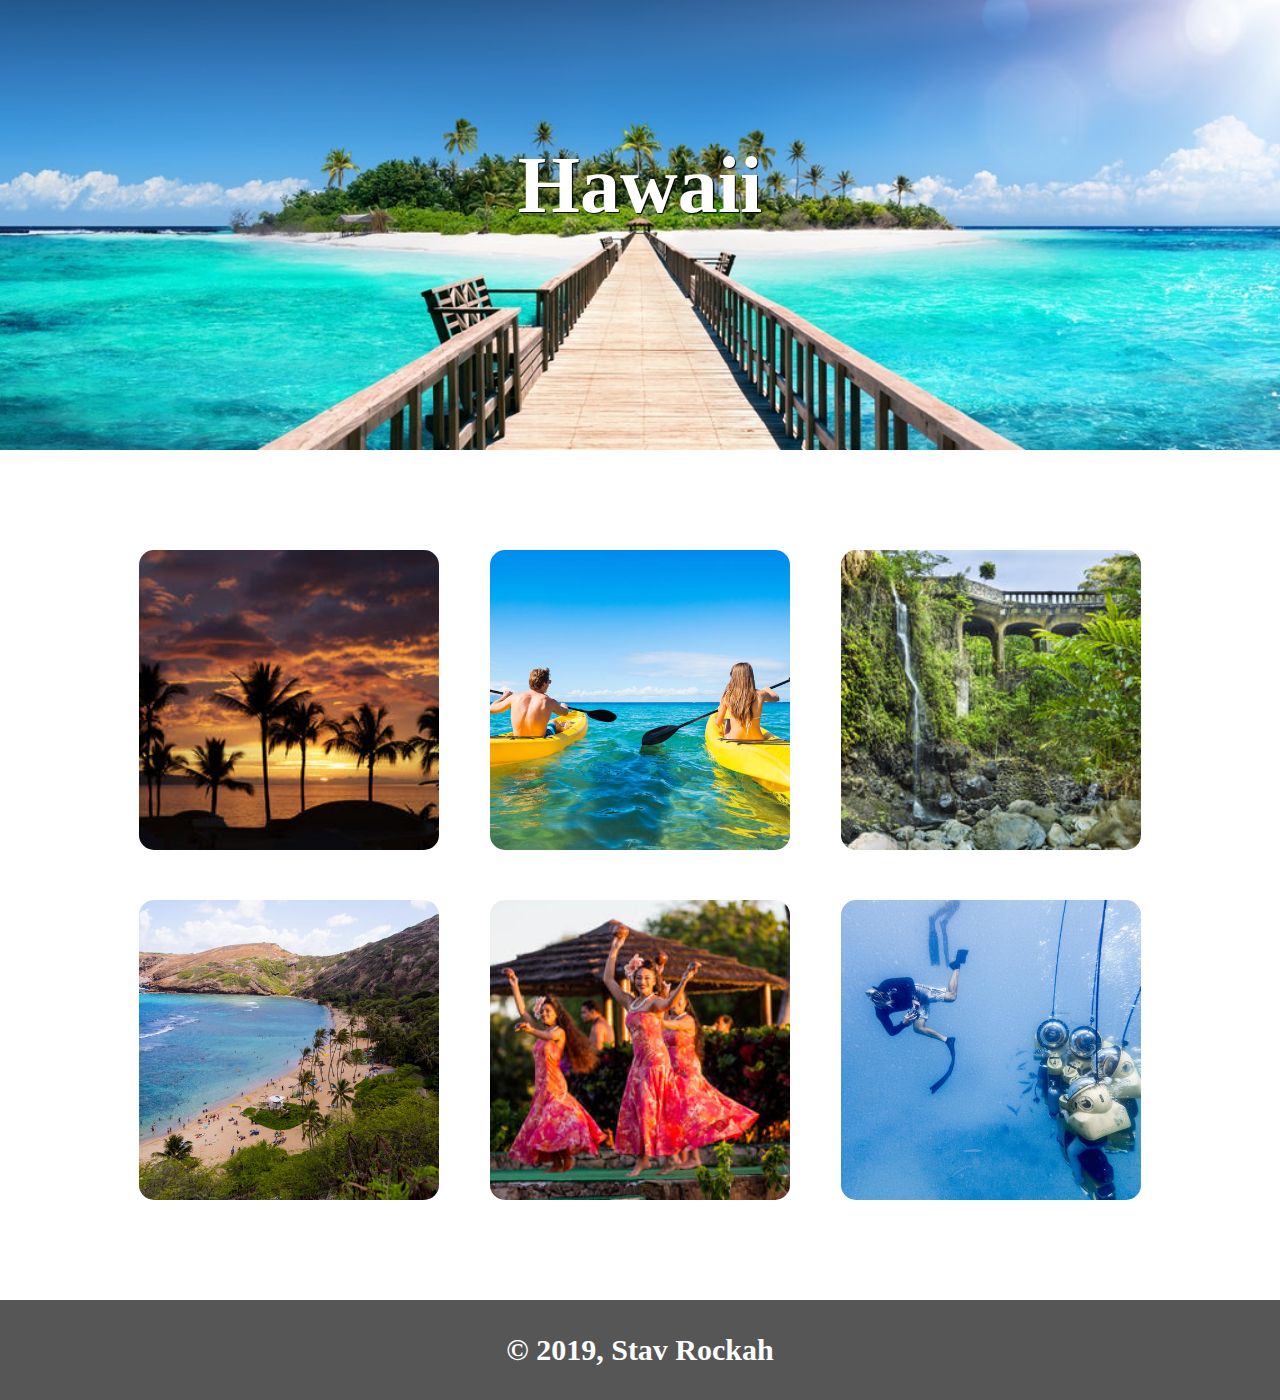
<file: index.html>
<!DOCTYPE html>
<html lang="en">
<head>
    <meta charset="UTF-8">
    <meta name="viewport" content="width=device-width, initial-scale=1.0">
    <link type="text/css" rel="stylesheet" href="css/styles.css">
    <title>Hawaii</title>
</head>
<body>
    <main>
        <section class="img-top">
            <h1 class="title">Hawaii</h1>
        </section>
        <section class="topics">
            <div class="row">
                <article class="topic" id="first-topic">
                    <div class="grey">
                        <p><a class="img-link" href="pages/day-on-maui.html">Spend 1 Day on Maui</a></p>
                    </div>
                </article>
                <article class="topic" id="second-topic">
                    <div class="grey">
                            <p><a class="img-link" href="pages/honeymooning.html">Honeymooning in Hawaii</a></p>
                    </div>
                </article>
                <article class="topic" id="third-topic">
                    <div class="grey">
                        <p>Top Day Trips from Kona</p>
                    </div>
                </article>
            </div>
            <div class="row">
                <article class="topic" id="fourth-topic">
                    <div class="grey">
                        <p>Spend 1 Day on Oahu</p>
                    </div>
                </article>
                <article class="topic" id="fifth-topic">
                    <div class="grey">
                        <p>Top-Rated Luaus on Oahu</p>
                    </div>
                </article>
                <article class="topic" id="sixth-topic">
                    <div class="grey">
                        <p>Underwater Adventures in Oahu</p>
                    </div>
                </article>
            </div>
        </section>
    </main>
    <footer>
        <p>© 2019, Stav Rockah</p>
    </footer>
</body>
</html>
</file>
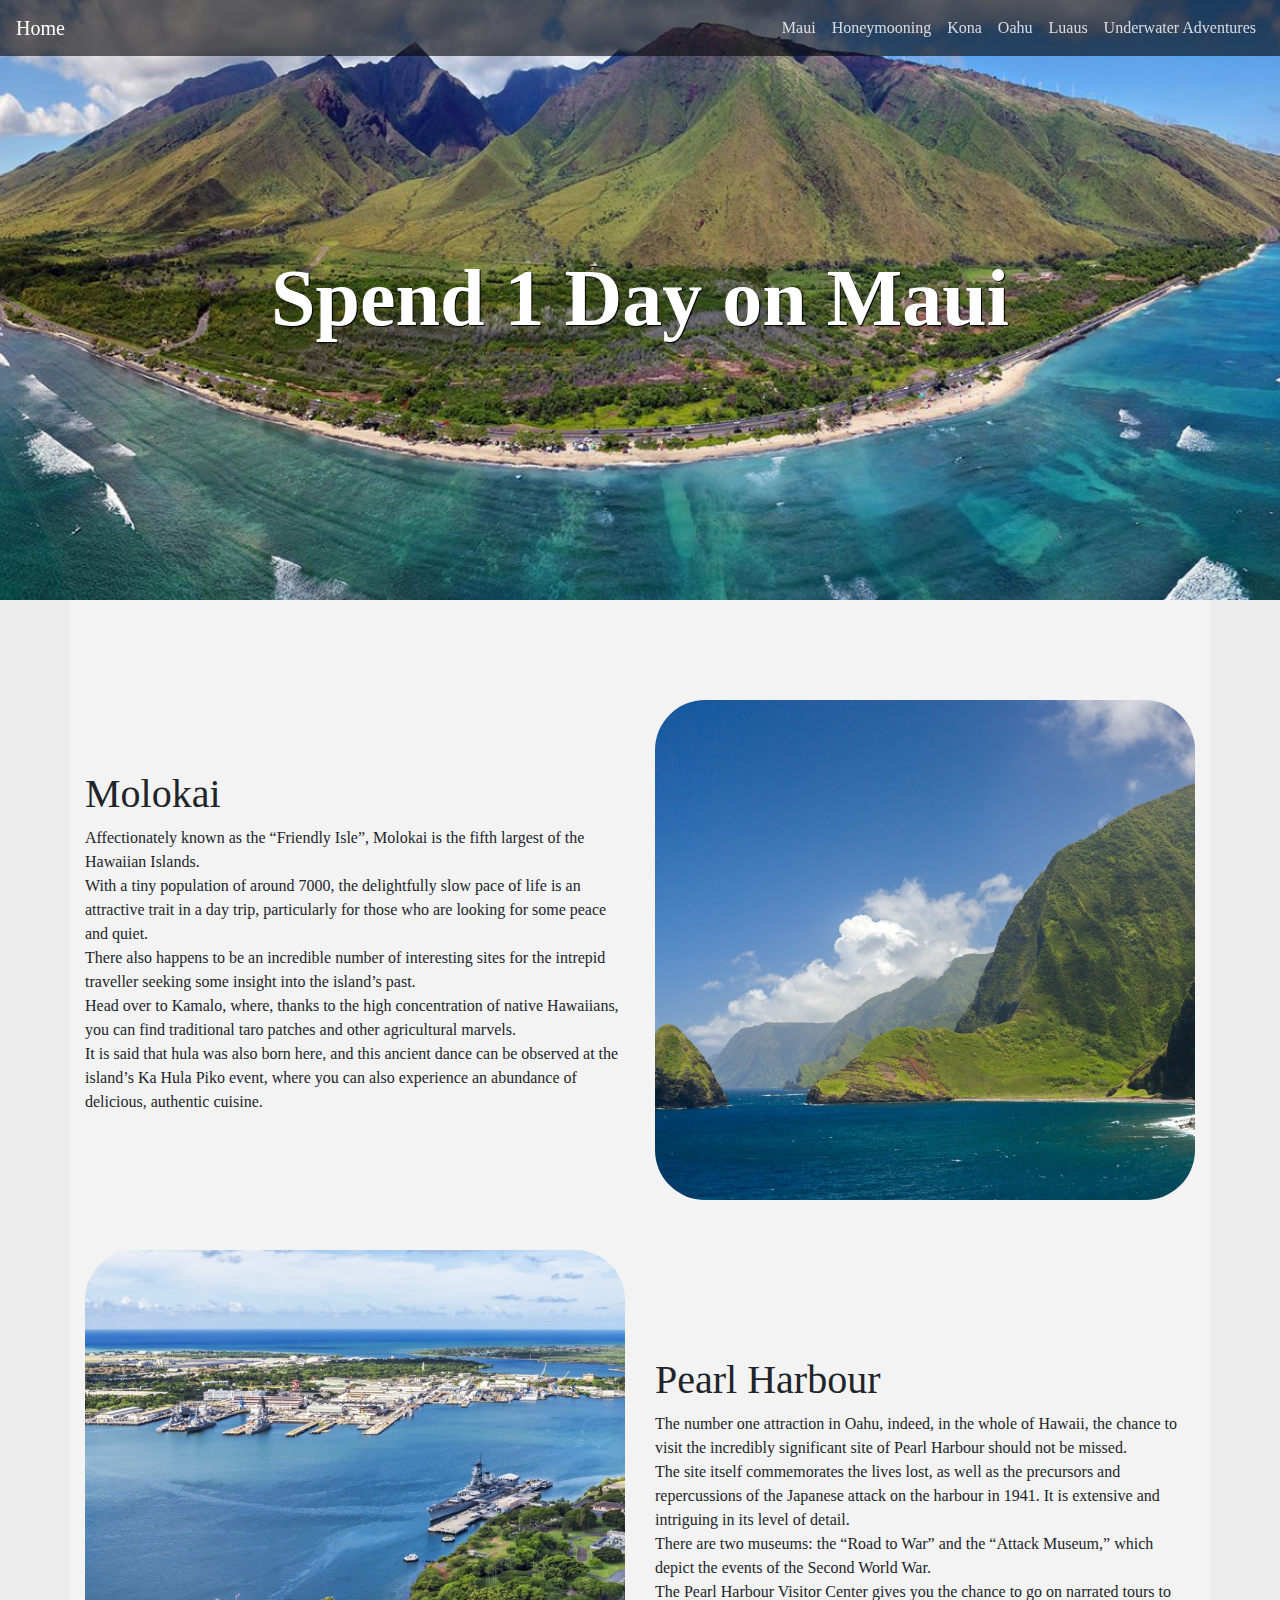
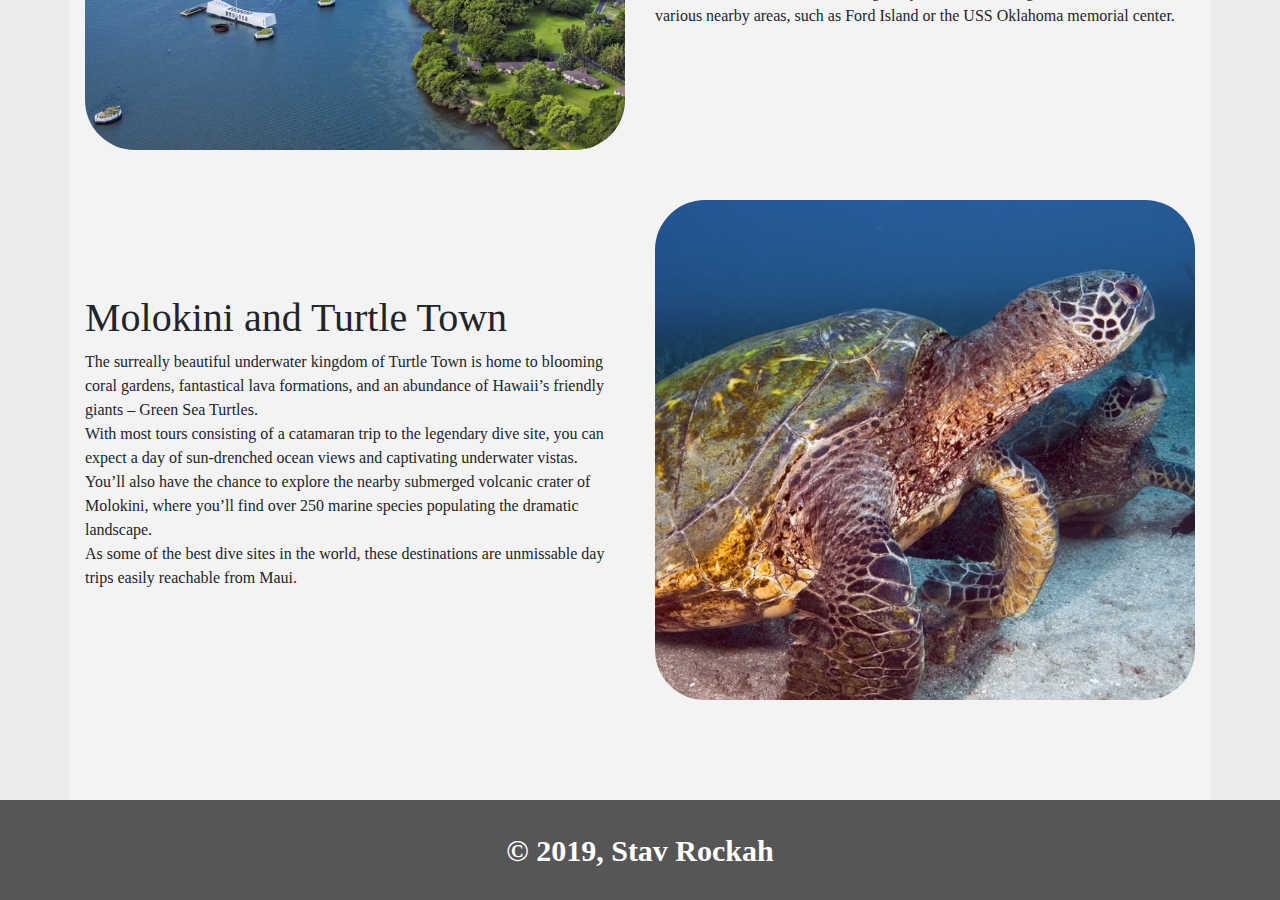
<file: pages/day-on-maui.html>
<!DOCTYPE html>
<html lang="en">

<head>
    <meta charset="UTF-8">
    <meta name="viewport" content="width=device-width, initial-scale=1.0">
    <link type="text/css" rel="stylesheet" href="../css/bootstrap.min.css">
    <link type="text/css" rel="stylesheet" href="../css/pages.css">
    <script src="../js/jquery-3.4.1.min.js" defer></script>
    <script src="../js/bootstrap.min.js" defer></script>
    <title>Hawaii</title>
</head>

<body>
    <header>
            <nav class="navbar navbar-expand-md navbar-dark">
                    <a class="navbar-brand" href="../">Home</a>
                    <button class="navbar-toggler" type="button" data-toggle="collapse" data-target="#navbarSupportedContent" aria-controls="navbarSupportedContent" aria-expanded="false" aria-label="Toggle navigation">
                      <span class="navbar-toggler-icon"></span>
                    </button>
                  
                    <div class="collapse navbar-collapse navbar-nav order-3" id="navbarSupportedContent">
                      <ul class="navbar-nav ml-auto" id="navbarSupportedContent">
                        <li class="nav-item active">
                                <a class="nav-link" href="">Maui</a>
                            </li>
                        <li class="nav-item">
                                <a class="nav-link" href="/pages/honeymooning.html">Honeymooning</a>
                        </li>
                       <li class="nav-item">
                                <a class="nav-link" href="#">Kona</a>
                        </li>
                        <li class="nav-item">
                                <a class="nav-link" href="#">Oahu</a>
                        </li>
                         <li class="nav-item">
                                <a class="nav-link" href="#">Luaus</a>
                        </li>
                        <li class="nav-item">
                                <a class="nav-link" href="#">Underwater Adventures</a>
                        </li>

                      </ul>
                    </div>
                  </nav>
    </header>
    <main>
        <section class="img-top">
            <h1 class="title">Spend 1 Day on Maui</h1>
        </section>
        <section class="container">
            <div class="row">
                <div class="col-12 col-md-6 article-container">
                    <article class="article-content">
                        <h1>Molokai</h1>
                        <p>
                            Affectionately known as the “Friendly Isle”, Molokai is the fifth largest of the Hawaiian
                            Islands.
                            <br>
                            With a tiny population of around 7000, the delightfully slow pace of life is an attractive
                            trait in a day trip, particularly for those who are looking for some peace and quiet.
                            <br>
                            There also happens to be an incredible number of interesting sites for the intrepid
                            traveller seeking some insight into the island’s past.
                            <br>
                            Head over to Kamalo, where, thanks to the high concentration of native Hawaiians, you can
                            find traditional taro patches and other agricultural marvels.
                            <br>
                            It is said that hula was also born here, and this ancient dance can be observed at the
                            island’s Ka Hula Piko event, where you can also experience an abundance of delicious,
                            authentic cuisine.
                        </p>
                    </article>
                </div>
                <div class="col-12 col-md-6 img-container">
                    <div class="article-img img-1"></div>
                </div>
            </div>
            <div class="row">
                <div class="col-12 col-md-6 img-container">
                    <div class="article-img img-2"></div>
                </div>
                <div class="col-12 col-md-6 article-container">
                    <article class="article-content">
                        <h1>Pearl Harbour</h1>
                        <p>
                            The number one attraction in Oahu, indeed, in the whole of Hawaii, the chance to visit the
                            incredibly significant site of Pearl Harbour should not be missed.
                            <br>
                            The site itself commemorates the lives lost, as well as the precursors and repercussions of
                            the Japanese attack on the harbour in 1941. It is extensive and intriguing in its level of
                            detail.
                            <br>
                            There are two museums: the “Road to War” and the “Attack Museum,” which depict the events
                            of the Second World War.
                            <br>
                            The Pearl Harbour Visitor Center gives you the chance to go on narrated tours to various
                            nearby areas, such as Ford Island or the USS Oklahoma memorial center.
                        </p>
                    </article>
                </div>
            </div>
            <div class="row">
                <div class="col-12 col-md-6 article-container">
                    <article class="article-content ">
                        <h1>Molokini and Turtle Town</h1>
                        <p>
                            The surreally beautiful underwater kingdom of Turtle Town is home to blooming coral
                            gardens, fantastical lava formations, and an abundance of Hawaii’s friendly giants – Green
                            Sea Turtles.

                            <br>
                            With most tours consisting of a catamaran trip to the legendary dive site, you can expect a
                            day of sun-drenched ocean views and captivating underwater vistas.

                            <br>
                            You’ll also have the chance to explore the nearby submerged volcanic crater of Molokini,
                            where you’ll find over 250 marine species populating the dramatic landscape.

                            <br>
                            As some of the best dive sites in the world, these destinations are unmissable day trips
                            easily reachable from Maui.

                        </p>
                    </article>
                </div>
                <div class="col-12 col-md-6 img-container">
                    <div class="article-img img-3"></div>
                </div>
            </div>
        </section>
    </main>
    <footer>
        <p>© 2019, Stav Rockah</p>
    </footer>
</body>

</html>
</file>
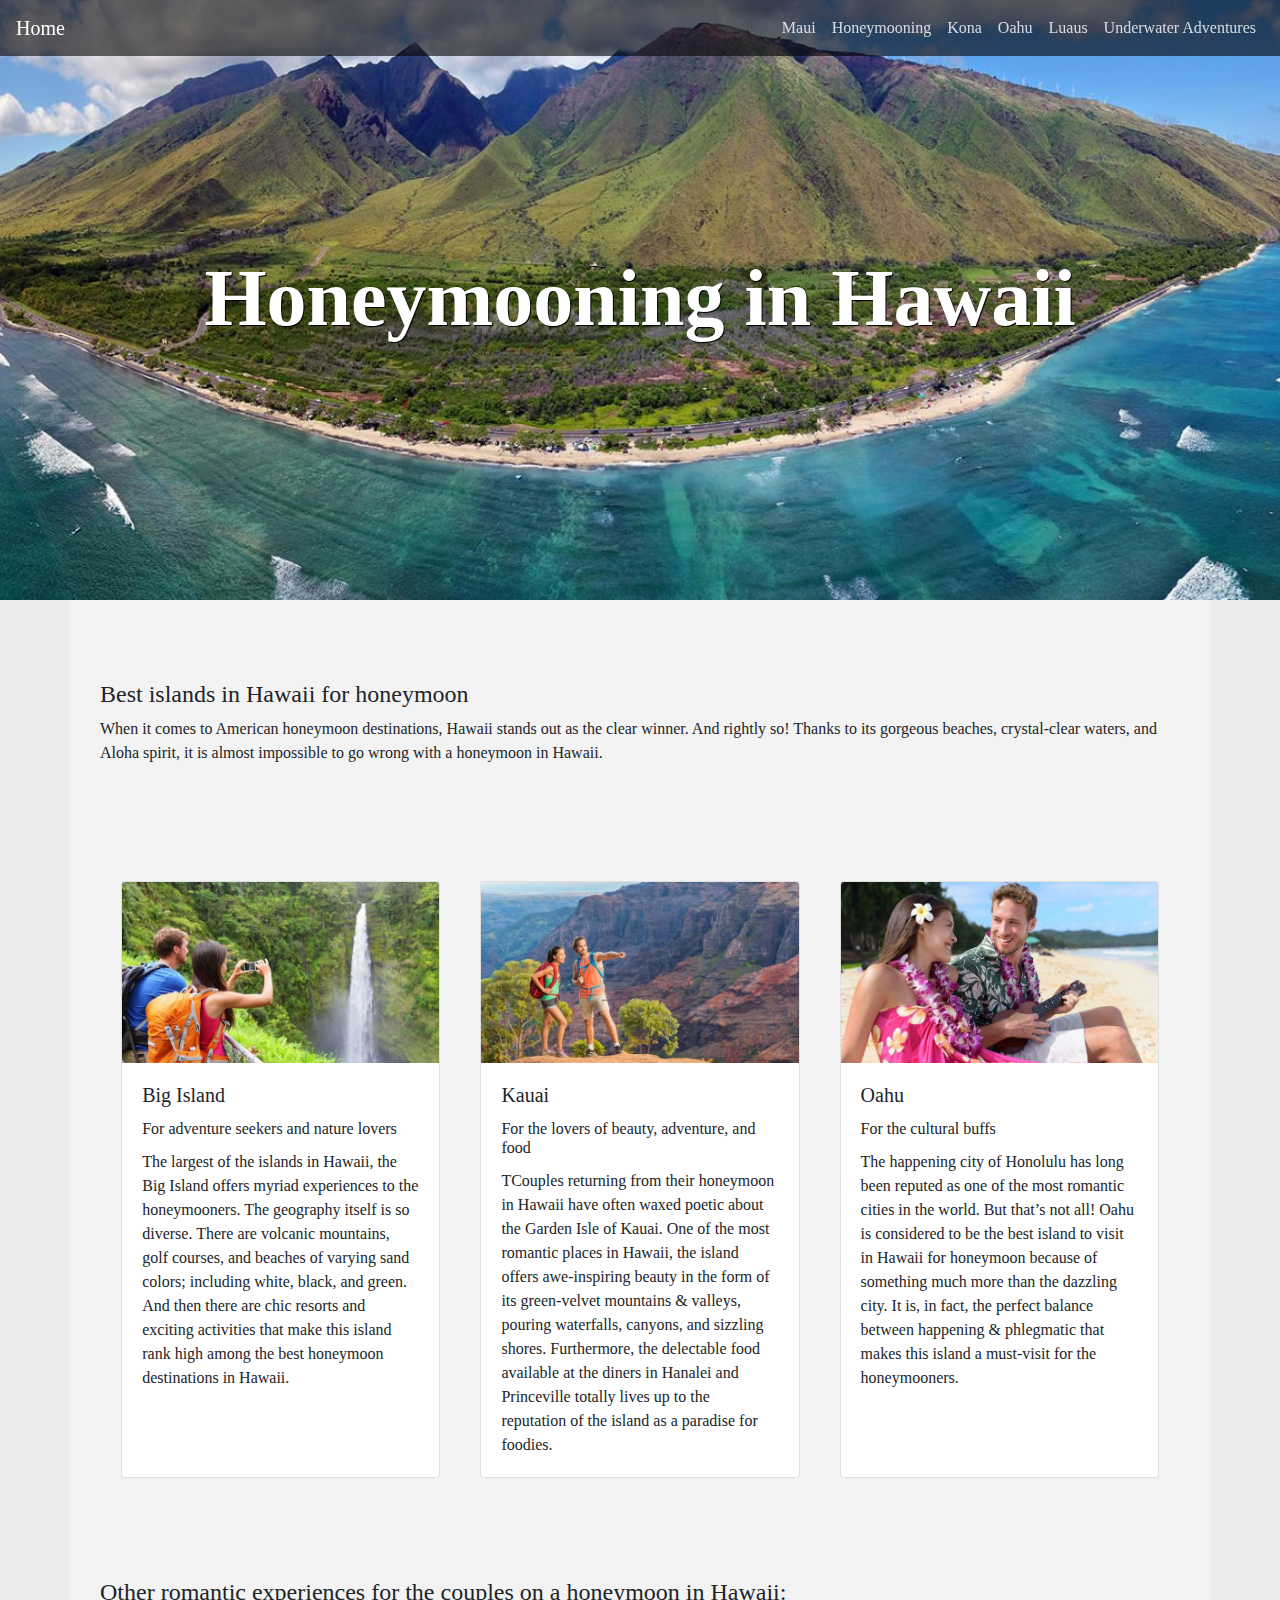
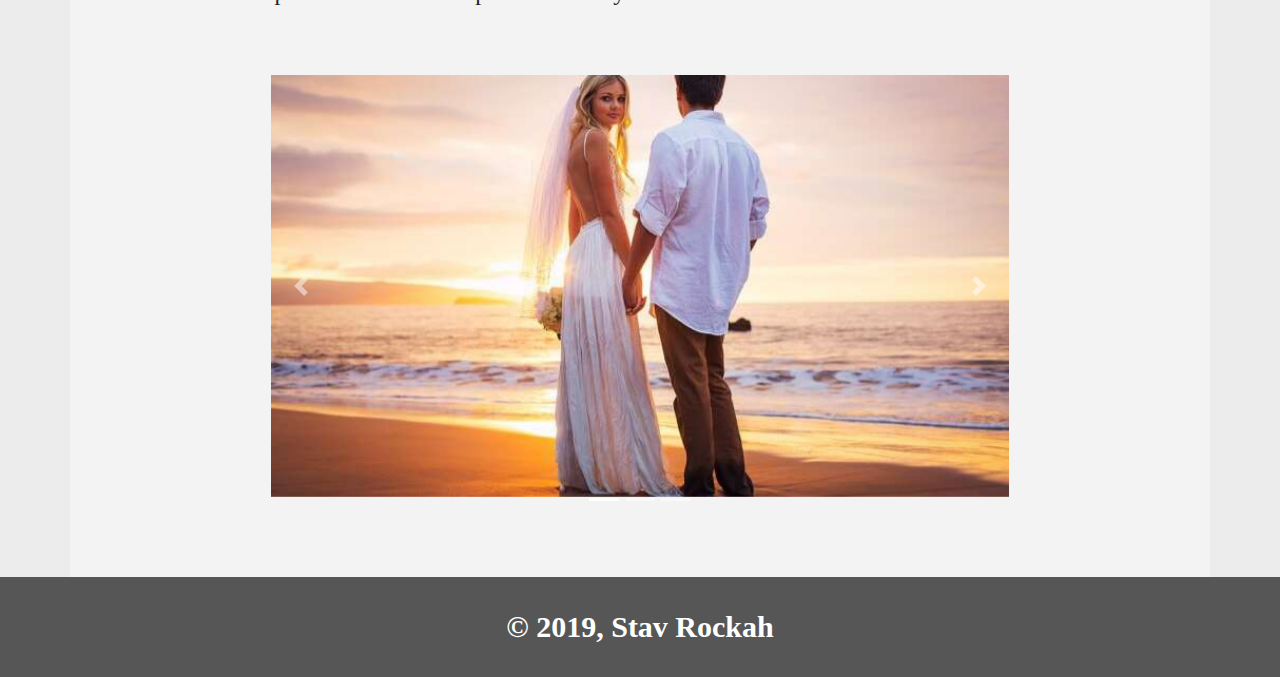
<file: pages/honeymooning.html>
<!DOCTYPE html>
<html lang="en">

<head>
  <meta charset="UTF-8">
  <meta name="viewport" content="width=device-width, initial-scale=1.0">
  <link type="text/css" rel="stylesheet" href="../css/bootstrap.min.css">
  <link type="text/css" rel="stylesheet" href="../css/pages.css">
  <script src="../js/jquery-3.4.1.min.js" defer></script>
  <script src="../js/bootstrap.min.js" defer></script>
  <title>Hawaii</title>
</head>

<body>
  <header>
    <nav class="navbar navbar-expand-md navbar-dark">
      <a class="navbar-brand" href="../">Home</a>
      <button class="navbar-toggler" type="button" data-toggle="collapse" data-target="#navbarSupportedContent"
        aria-controls="navbarSupportedContent" aria-expanded="false" aria-label="Toggle navigation">
        <span class="navbar-toggler-icon"></span>
      </button>

      <div class="collapse navbar-collapse navbar-nav order-3" id="navbarSupportedContent">
        <ul class="navbar-nav ml-auto" id="navbarSupportedContent">
          <li class="nav-item">
            <a class="nav-link" href="/pages/day-on-maui.html">Maui</a>
          </li>
          <li class="nav-item active">
            <a class="nav-link" href="">Honeymooning</a>
          </li>
          <li class="nav-item">
            <a class="nav-link" href="#">Kona</a>
          </li>
          <li class="nav-item">
            <a class="nav-link" href="#">Oahu</a>
          </li>
          <li class="nav-item">
            <a class="nav-link" href="#">Luaus</a>
          </li>
          <li class="nav-item">
            <a class="nav-link" href="#">Underwater Adventures</a>
          </li>

        </ul>
      </div>
    </nav>
  </header>
  <main>
    <section class="img-top">
      <h1 class="title">Honeymooning in Hawaii </h1>
    </section>
    <section class="container">
      <article class="honeymoon-article">
        <h4>Best islands in Hawaii for honeymoon          </h4>
        <p>When it comes to American honeymoon destinations, Hawaii stands out as the clear winner. And rightly so!
            Thanks to its gorgeous beaches, crystal-clear waters, and Aloha spirit, it is almost impossible to go wrong
            with a honeymoon in Hawaii. </p>
    
      </article>
      <div class="row cards-row">
        <div class="card">
          <img src="../assets/honey-1.jpg" class="card-img-top" alt="Big Island">
          <div class="card-body">
            <h5 class="card-title">Big Island</h5>
            <h6 class="card-title">For adventure seekers and nature lovers</h6>
              <p class="card-text">The largest of the islands in Hawaii, the Big Island offers myriad experiences to
                the honeymooners. The geography itself is so diverse. There are volcanic mountains, golf courses, and
                beaches of varying sand colors; including white, black, and green. And then there are chic resorts and
                exciting activities that make this island rank high among the best honeymoon destinations in Hawaii.
              </p>
          </div>
        </div>
        <div class="card">
            <img src="../assets/honey-2.jpg" class="card-img-top" alt="Kauai">
            <div class="card-body">
              <h5 class="card-title">Kauai</h5>
              <h6 class="card-title">For the lovers of beauty, adventure, and food</h6>
                <p class="card-text">TCouples returning from their honeymoon in Hawaii have often waxed poetic about the Garden Isle of Kauai. One of the most romantic places in Hawaii, the island offers awe-inspiring beauty in the form of its green-velvet mountains & valleys, pouring waterfalls, canyons, and sizzling shores. Furthermore, the delectable food available at the diners in Hanalei and Princeville totally lives up to the reputation of the island as a paradise for foodies.
                </p>
            </div>
          </div>
          <div class="card">
              <img src="../assets/honey-3.jpg" class="card-img-top" alt="Oahu">
              <div class="card-body">
                <h5 class="card-title">Oahu</h5>
                <h6 class="card-title">For the cultural buffs</h6>
                  <p class="card-text">The happening city of Honolulu has long been reputed as one of the most romantic cities in the world. But that’s not all! Oahu is considered to be the best island to visit in Hawaii for honeymoon because of something much more than the dazzling city. It is, in fact, the perfect balance between happening & phlegmatic that makes this island a must-visit for the honeymooners.                    </p>
              </div>
            </div>
      </div>
      <article class="honeymoon-article">
          <h4>Other romantic experiences for the couples on a honeymoon in Hawaii:        </h4>
        </article>
  
      <div id="carouselExampleIndicators" class="carousel slide" data-ride="carousel">
          <ol class="carousel-indicators">
            <li data-target="#carouselExampleIndicators" data-slide-to="0" class="active"></li>
            <li data-target="#carouselExampleIndicators" data-slide-to="1"></li>
            <li data-target="#carouselExampleIndicators" data-slide-to="2"></li>
          </ol>
          <div class="carousel-inner">
            <div class="carousel-item active">
              <img src="../assets/honey-4.jpg" class="d-block w-100" alt="...">
            </div>
            <div class="carousel-item">
              <img src="../assets/honey-5.jpg" class="d-block w-100" alt="...">
            </div>
            <div class="carousel-item">
              <img src="../assets/honey-6.jpg" class="d-block w-100" alt="...">
            </div>
          </div>
          <a class="carousel-control-prev" href="#carouselExampleIndicators" role="button" data-slide="prev">
            <span class="carousel-control-prev-icon" aria-hidden="true"></span>
            <span class="sr-only">Previous</span>
          </a>
          <a class="carousel-control-next" href="#carouselExampleIndicators" role="button" data-slide="next">
            <span class="carousel-control-next-icon" aria-hidden="true"></span>
            <span class="sr-only">Next</span>
          </a>
        </div>
    
    </section>
  </main>
  <footer>
    <p>© 2019, Stav Rockah</p>
  </footer>
</body>

</html>
</file>
<file: css/styles.css>
@import "globals.css";

.img-top{
    background-image: url("../assets/background.jpg");
}

.topics{
    max-width: 1200px;
    width: 100%;
    margin: 100px auto;
}

.row {
    display: flex;
    width: fit-content;
    margin: 50px auto;
}

.topic{
    width: 300px;
    height: 300px;
    background-size: cover;
    border-radius: 15px;
    margin: 0 2vw;
    color: white;
    background-position: center;
}

.topic .grey{
    width: 100%;
    height: 100%;
    background-color: rgba(41, 41, 41, 0.79);
    border-radius: 15px;
    display: table;
    visibility: hidden;
}
.topic:hover > .grey{
    visibility: visible;
}


.topic .grey p{
    margin: 0;
    text-align: center;
    display: table-cell;
    vertical-align: middle;
    width: 90%;
    font-size: 35px;
    font-weight: bold;
    padding: 5%;
}

#first-topic{
    margin-left: 0;
    background-image: url("../assets/asset-4.jpg");
}

#second-topic{
    background-image: url("../assets/asset-2.jpg");
}

#third-topic{
    margin-right: 0;
    background-image: url("../assets/asset-5.jpg");
}

#fourth-topic{
    margin-left: 0;
    background-image: url("../assets/asset-1.jpg");
}

#fifth-topic{
    background-image: url("../assets/asset-6.jpg");
}

#sixth-topic{
    margin-right: 0;
    background-image: url("../assets/asset-3.jpg");
}

.img-link{
    color: white;
    text-decoration: none;
}
.img-link:focus{
    outline: none;
}

@media screen and (max-width: 1000px) {
    .topic {
        width: 200px;
        height: 200px;
    }

    .topic .grey p {
        font-size: 25px;
    }
}

@media screen and (max-width: 700px) {
    .row{
        display: block;
        margin: 0;
        width: 90%;
        padding: 0 5%;
    }

    .topic{
        margin: 20px 0;
        width: 100%;
        height: 300px;
        background-position: center;
    }
    .topic .grey p {
        font-size: 35px;
    }

    .topics{
        margin: 50px 0;
    }
}
</file>
<file: css/pages.css>
@import "globals.css";
header{
    z-index: 1;
}
.img-1{
    background-image: url("../assets/maui-1.jpg");
}
.img-2{
    background-image: url("../assets/maui-2.jpg");
}
.img-3{
    background-image: url("../assets/maui-3.jpg");
}
.article-img{
    border-radius: 50px;
    background-position: center;
    background-size: cover;
    height: 500px;
}

.article-container{
    display: table;
    height: 100%;
}
.article-content{
    display: table-cell;
    vertical-align: middle;
    height: fit-content;
    height: max-content;
}
.row{
    height: 500px;
    margin: 50px 0;
    justify-content: center;
}
.img-top{
    background-image: url("../assets/maui-background.jpeg");
    height: 600px;
}
.title{
    padding-top: 250px;
    width: 100%;
    text-align: center;
}
.container{
    padding: 50px 0;
    background-color: #ffffff5c;
}
main{
    background-color: #ececec;
}
nav{
    background-color: #00000096;
}
.nav-link{
    color: rgba(255,255,255,0.8) !important;
    text-align: center;
}
.navbar-dark .navbar-toggler{
    border: none;
}
.navbar-dark .navbar-toggler:focus{
    outline: none;
}
.carousel{
    width: 70%;
    margin: 0 auto;
    padding: 30px;
}
.card {
    margin:20px;
    width: 28%;
}
.cards-row{
    height: inherit;
}
.honeymoon-article{
    padding: 30px;
}

@media screen and (max-width: 1000px) {
    .article-content h1 {
            font-size: 30px;
    }
    .article-content p {
        font-size: 14px;
    }
}    
@media screen and (max-width: 800px) {
    .container{
        max-width: 100%;
    }
    .article-img{
        border-radius: 0;
        height: 400px;
    }
    .row{
        height: fit-content;
    }
    .img-container{
        order: 2;
    }    
}
@media (max-width: 767px){
    .ml-auto{
        margin-left:0!important;
    }
}
</file>
